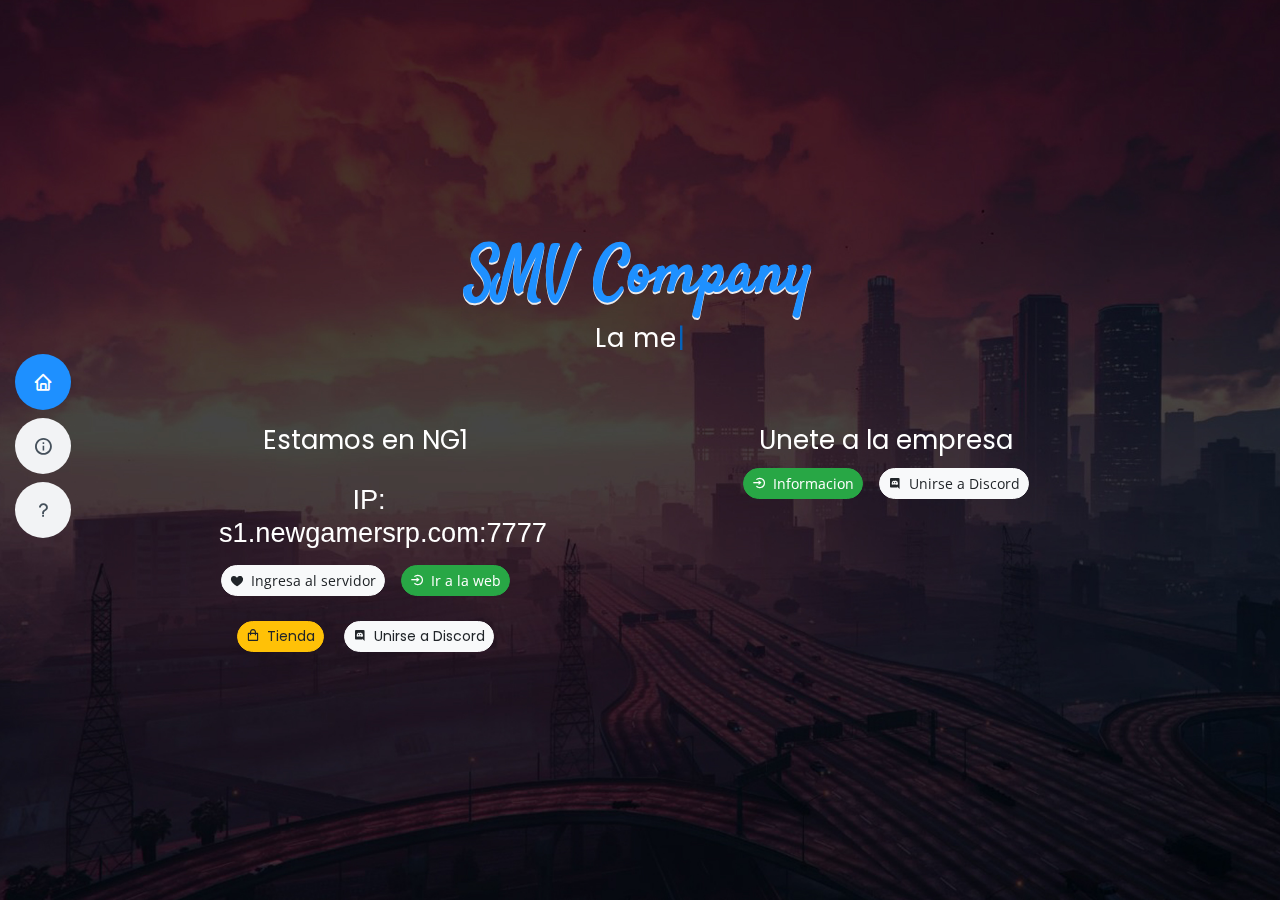
<file: inicio/index.html>
<!DOCTYPE html>
<html lang="en">


<!-- Thu, 18 Aug 2022 03:57:58 GMT -->
<head>
  <meta charset="utf-8">
  <meta content="width=device-width, initial-scale=1.0" name="viewport">

  <title>SMV Company</title>

  <meta name="description" content="Únete ahora a SMV Company, una empresa de NewGamers RP">

  <!-- Favicons -->
  <link href="assets/img/favicon.png" rel="icon">
  <link href="assets/img/apple-touch-icon.png" rel="apple-touch-icon">

  <!-- Google Fonts -->
  <link
    href="https://fonts.googleapis.com/css?family=Open+Sans:300,300i,400,400i,600,600i,700,700i|Raleway:300,300i,400,400i,500,500i,600,600i,700,700i|Poppins:300,300i,400,400i,500,500i,600,600i,700,700i"
    rel="stylesheet">

  <!-- Vendor CSS Files -->
  <link href="assets/vendor/bootstrap/css/bootstrap.min.css" rel="stylesheet">
  <link href="assets/vendor/icofont/icofont.min.css" rel="stylesheet">
  <link href="assets/vendor/boxicons/css/boxicons.min.css" rel="stylesheet">
  <link href="assets/vendor/venobox/venobox.css" rel="stylesheet">
  <link href="assets/vendor/owl.carousel/assets/owl.carousel.min.css" rel="stylesheet">
  <link href="assets/vendor/aos/aos.css" rel="stylesheet">

  <!-- Global site tag (gtag.js) - Google Analytics -->
  <script async src="https://www.googletagmanager.com/gtag/js?id=UA-153572816-1"></script>
  <script src="../cdn.jsdelivr.net/npm/clipboard%402.0.8/dist/clipboard.min.js"></script>
  <link rel="preconnect" href="https://fonts.googleapis.com/">
  <link rel="preconnect" href="https://fonts.gstatic.com/" crossorigin>
  <link href="https://fonts.googleapis.com/css2?family=Satisfy&amp;display=swap" rel="stylesheet">
  <script>
    window.dataLayer = window.dataLayer || [];
    function gtag() { dataLayer.push(arguments); }
    gtag('js', new Date());

    gtag('config', 'UA-153572816-1');

    var button = document.createElement("Button");
    button.innerHTML = "Title";
    button.style = "top:0;right:0;position:absolute;z-index: 9999"
    document.body.appendChild(button);
  </script>
  <!-- Template Main CSS File -->
  <link href="assets/css/style.css" rel="stylesheet">


</head>

<body>

  <!-- ======= Mobile nav toggle button ======= -->
  <button type="button" class="mobile-nav-toggle d-xl-none"><i class="icofont-navigation-menu"></i></button>

  <!-- ======= Header ======= -->
  <header id="header" class="d-flex flex-column justify-content-center">
    <nav class="nav-menu">
      <ul>
        <li class="active"><a href="#hero"><i class="bx bx-home"></i> <span>Inicio</span></a></li>
        <li><a href="#"><i class="bx bx-info-circle"></i> <span>Informacion</span></a></li>
        <li><a href="#"><i class="bx bx-question-mark"></i> <span>¿Como trabajar en la empresa?</span></a></li>


      </ul>
    </nav><!-- .nav-menu -->

  </header><!-- End Header -->

  <!-- ======= Hero Section ======= -->
  <section id="hero" class="d-flex flex-column justify-content-center">
    <div class="container" data-aos="zoom-out" data-aos-delay="100">
      <h1>SMV Company</h1>
      <p class="pb-5"><span style="color:white" class="typed"
          data-typed-items="La mejor ubicacion, Recorridos cortos, Zona segura muy pronto!!!"></span></p>
      <div class="row" style="margin-left: 10%">
        <div class="col-md-4">
          <p>
            <p style="color:white">Estamos en NG1</p>
            &ensp;
          <h5 class="ml-2"
            style="font-family:Impact, Haettenschweiler, 'Franklin Gothic Bold', 'Arial', 'sans-serif'; font-size:1.7rem; color:white">
            IP: s1.newgamersrp.com:7777</h5>
          <a href="samp://s1.newgamersrp.com:7777"><button type="button" class="btn btn-sm btn-light mt-2"
              style="border-radius:3rem"><i class="icofont-heart"></i>&ensp;Ingresa al servidor</button></a>
          &ensp;
          <a href="https://www.newgamersrp.com"><button type="button" class="btn btn-sm btn-success mt-2" style="border-radius:3rem"><i
                class="bx bx-log-in-circle"></i>&ensp;Ir a la web</button></a></p>
          <p>
            <a href="https://tienda.newgamersrp.com"><button type="button" class="btn btn-sm btn-warning mt-2" style="border-radius:3rem"><i
                  class="bx bx-shopping-bag"></i>&ensp;Tienda</button></a>
            &ensp;<a href="https://discord.gg/WYxteEA"><button type="button" class="btn btn-sm btn-light mt-2"
                style="border-radius:3rem"><i class="bx bxl-discord"></i>&ensp;Unirse a Discord</button></a>
          </p>
        </div>

        <div class="col-md-4 margizq margtop">
          
          <p style="color:white">Unete a la empresa</p>
          <a href="#"><button type="button" class="btn btn-sm btn-success mt-2"
              style="border-radius:3rem"><i class="bx bx-log-in-circle"></i>&ensp;Informacion</button></a>
&ensp; 
          <a href="https://discord.gg/sVf24mukZN"><button type="button" class="btn btn-sm btn-light mt-2"
              style="border-radius:3rem"><i class="bx bxl-discord"></i>&ensp;Unirse a Discord</button></a>

        </div>

      </div>
    </div>
  </section><!-- End Hero -->
  <div id="preloader"></div>

  <!-- Vendor JS Files -->
  <script src="../code.jquery.com/jquery-3.5.1.js"></script>
  <script src="assets/vendor/bootstrap/js/bootstrap.bundle.min.js"></script>
  <script src="assets/vendor/jquery.easing/jquery.easing.min.js"></script>
  <script src="assets/vendor/waypoints/jquery.waypoints.min.js"></script>
  <script src="assets/vendor/counterup/counterup.min.js"></script>
  <script src="assets/vendor/isotope-layout/isotope.pkgd.min.js"></script>
  <script src="assets/vendor/venobox/venobox.min.js"></script>
  <script src="assets/vendor/typed.js/typed.min.js"></script>
  <script src="assets/vendor/aos/aos.js"></script>

  <!-- Template Main JS File -->
  <script src="assets/js/main.js"></script>

</body>


<!--  Thu, 18 Aug 2022 03:58:11 GMT -->
</html>
</file>
<file: inicio/assets/vendor/venobox/venobox.css>
/* ------ venobox.css --------*/
.vbox-overlay *, .vbox-overlay *:before, .vbox-overlay *:after{
    -webkit-backface-visibility: hidden;
    -webkit-box-sizing:border-box;
    -moz-box-sizing:border-box;
    box-sizing:border-box;
}
.vbox-overlay * { 
    -webkit-backface-visibility: visible;
    backface-visibility: visible;
}
.vbox-overlay{
    display: -webkit-flex;
    display: flex;
    -webkit-flex-direction: column;
    flex-direction: column;
    -webkit-justify-content: center;
    justify-content: center;
    -webkit-align-items: center;
    align-items: center;
    position: fixed;
    left: 0;
    top: 0;
    bottom: 0;
    right: 0;
    z-index: 999999;
}

/* ----- navigation ----- */
.vbox-title{
    width: 100%;
    height: 40px;
    float: left;
    text-align: center;
    line-height: 28px;
    font-size: 12px;
    padding: 6px 50px;
    overflow: hidden;
    position: fixed;
    display: none;
    left: 0;
    z-index: 89;
}
.vbox-close{
    cursor: pointer;
    position: fixed;
    top: -1px;
    right: 0;
    width: 50px;
    height: 40px;
    padding: 6px;
    display: block;
    background-position:10px center;
    overflow: hidden;
    font-size: 24px;
    line-height: 1;
    text-align: center;
    z-index: 99;
}
.vbox-left{
    cursor: pointer;
    position: fixed;
    left: 0;
    height: 40px;
    overflow: hidden;
    line-height: 28px;
    font-size: 12px;
    z-index: 99;
    display: flex;
    align-items:center;
}
.vbox-num{
    display: inline-block;
    margin: 6px 0 6px 15px;
}
/* ----- Social share ----- */
.vbox-share{
    line-height: 28px;
    font-size: 12px;
    overflow: hidden;
    position: fixed;
    left: 0;
    z-index: 98;
    display: flex;
    align-items:center;
    justify-content: center;
    width: 100%;
    text-align: center;
}
.vbox-share svg{
    max-height: 28px;
    width: 28px;
    z-index: 10;
    margin-left: 12px;
    margin-top: 6px;
    margin-bottom: 6px;
    vertical-align: middle;
}


/* ----- navigation ARROWS ----- */
.vbox-next, .vbox-prev{
    position: fixed;
    top: 50%;
    margin-top: -15px;
    overflow: hidden;
    cursor: pointer;
    display: block;
    width: 45px;
    height: 45px;
    z-index: 99;
}
.vbox-next span, .vbox-prev span{
    position: relative;
    width: 20px;
    height: 20px;
    border: 2px solid transparent;
    border-top-color: #B6B6B6;
    border-right-color: #B6B6B6;
    text-indent: -100px;
    position: absolute;
    top: 8px;
    display: block;
}
.vbox-prev{
    left: 15px;
}
.vbox-next{
    right: 15px;
}
.vbox-prev span{
    left: 10px;
    -ms-transform: rotate(-135deg);
    -webkit-transform: rotate(-135deg);
    transform: rotate(-135deg);
}
.vbox-next span{
    -ms-transform: rotate(45deg);
    -webkit-transform: rotate(45deg);
    transform: rotate(45deg);
    right: 10px;
}
/* ------- inline window ------ */
.vbox-inline{
    width: 420px;
    height: 315px;
    height: 70vh;
    padding: 10px;
    background: #fff;
    margin: 0 auto;
    overflow: auto;
    text-align: left;
}
/* ------- Video & iFrames window ------ */
.venoframe{
    max-width: 100%;
    width: 100%;
    border: none;
    width: 100%;
    height: 260px;
    height: 70vh;
}
.venoframe.vbvid{
    height: 260px;
}
@media (min-width: 768px) {
    .venoframe, .vbox-inline{
        width: 90%;
        height: 360px;
        height: 70vh;
    }
    .venoframe.vbvid{
        width: 640px;
        height: 360px;
    }
}
@media (min-width: 992px) {
    .venoframe, .vbox-inline{
        max-width: 1200px;
        width: 80%;
        height: 540px;
        height: 70vh;
    }
    .venoframe.vbvid{
        width: 960px;
        height: 540px;
    }
}
/* 
Please do NOT edit this part! 
or at least read this note: http://i.imgur.com/7C0ws9e.gif
*/
.vbox-open{
    overflow: hidden;
}
.vbox-container{
    position: absolute;
    left: 0;
    right: 0;
    top: 0;
    bottom: 0;
    overflow-x: hidden;
    overflow-y: scroll;
    overflow-scrolling: touch;
    -webkit-overflow-scrolling: touch;
    z-index: 20;
    max-height: 100%;

}

.vbox-content{
    text-align: center;
    float: left;
    width: 100%;
    position: relative;
    overflow: hidden;
    padding: 20px 4%;
}
.vbox-container img{
    max-width: 100%;
    height: auto;
}
.vbox-figlio{
    box-shadow: 0 0 12px rgba(0,0,0,0.19), 0 6px 6px rgba(0,0,0,0.23);
    max-width: 100%;
    text-align: initial;
}
img.vbox-figlio{
    -webkit-user-select: none;
-khtml-user-select: none;
-moz-user-select: none;
-o-user-select: none;
user-select: none;
}
.vbox-content.swipe-left{
    margin-left: -200px !important;
}
.vbox-content.swipe-right{
    margin-left: 200px !important;
}
.vbox-animated{
    webkit-transition: margin 300ms ease-out;
    transition: margin 300ms ease-out;
}

/* ---------- preloader ----------
 * SPINKIT 
 * http://tobiasahlin.com/spinkit/
-------------------------------- */
.sk-double-bounce,.sk-rotating-plane{width:40px;height:40px;margin:40px auto}.sk-rotating-plane{background-color:#333;-webkit-animation:sk-rotatePlane 1.2s infinite ease-in-out;animation:sk-rotatePlane 1.2s infinite ease-in-out}@-webkit-keyframes sk-rotatePlane{0%{-webkit-transform:perspective(120px) rotateX(0) rotateY(0);transform:perspective(120px) rotateX(0) rotateY(0)}50%{-webkit-transform:perspective(120px) rotateX(-180.1deg) rotateY(0);transform:perspective(120px) rotateX(-180.1deg) rotateY(0)}100%{-webkit-transform:perspective(120px) rotateX(-180deg) rotateY(-179.9deg);transform:perspective(120px) rotateX(-180deg) rotateY(-179.9deg)}}@keyframes sk-rotatePlane{0%{-webkit-transform:perspective(120px) rotateX(0) rotateY(0);transform:perspective(120px) rotateX(0) rotateY(0)}50%{-webkit-transform:perspective(120px) rotateX(-180.1deg) rotateY(0);transform:perspective(120px) rotateX(-180.1deg) rotateY(0)}100%{-webkit-transform:perspective(120px) rotateX(-180deg) rotateY(-179.9deg);transform:perspective(120px) rotateX(-180deg) rotateY(-179.9deg)}}.sk-double-bounce{position:relative}.sk-double-bounce .sk-child{width:100%;height:100%;border-radius:50%;background-color:#333;opacity:.6;position:absolute;top:0;left:0;-webkit-animation:sk-doubleBounce 2s infinite ease-in-out;animation:sk-doubleBounce 2s infinite ease-in-out}.sk-chasing-dots .sk-child,.sk-spinner-pulse,.sk-three-bounce .sk-child{background-color:#333;border-radius:100%}.sk-double-bounce .sk-double-bounce2{-webkit-animation-delay:-1s;animation-delay:-1s}@-webkit-keyframes sk-doubleBounce{0%,100%{-webkit-transform:scale(0);transform:scale(0)}50%{-webkit-transform:scale(1);transform:scale(1)}}@keyframes sk-doubleBounce{0%,100%{-webkit-transform:scale(0);transform:scale(0)}50%{-webkit-transform:scale(1);transform:scale(1)}}.sk-wave{margin:40px auto;width:50px;height:40px;text-align:center;font-size:10px}.sk-wave .sk-rect{background-color:#333;height:100%;width:6px;display:inline-block;-webkit-animation:sk-waveStretchDelay 1.2s infinite ease-in-out;animation:sk-waveStretchDelay 1.2s infinite ease-in-out}.sk-wave .sk-rect1{-webkit-animation-delay:-1.2s;animation-delay:-1.2s}.sk-wave .sk-rect2{-webkit-animation-delay:-1.1s;animation-delay:-1.1s}.sk-wave .sk-rect3{-webkit-animation-delay:-1s;animation-delay:-1s}.sk-wave .sk-rect4{-webkit-animation-delay:-.9s;animation-delay:-.9s}.sk-wave .sk-rect5{-webkit-animation-delay:-.8s;animation-delay:-.8s}@-webkit-keyframes sk-waveStretchDelay{0%,100%,40%{-webkit-transform:scaleY(.4);transform:scaleY(.4)}20%{-webkit-transform:scaleY(1);transform:scaleY(1)}}@keyframes sk-waveStretchDelay{0%,100%,40%{-webkit-transform:scaleY(.4);transform:scaleY(.4)}20%{-webkit-transform:scaleY(1);transform:scaleY(1)}}.sk-wandering-cubes{margin:40px auto;width:40px;height:40px;position:relative}.sk-wandering-cubes .sk-cube{background-color:#333;width:10px;height:10px;position:absolute;top:0;left:0;-webkit-animation:sk-wanderingCube 1.8s ease-in-out -1.8s infinite both;animation:sk-wanderingCube 1.8s ease-in-out -1.8s infinite both}.sk-chasing-dots,.sk-spinner-pulse{width:40px;height:40px;margin:40px auto}.sk-wandering-cubes .sk-cube2{-webkit-animation-delay:-.9s;animation-delay:-.9s}@-webkit-keyframes sk-wanderingCube{0%{-webkit-transform:rotate(0);transform:rotate(0)}25%{-webkit-transform:translateX(30px) rotate(-90deg) scale(.5);transform:translateX(30px) rotate(-90deg) scale(.5)}50%{-webkit-transform:translateX(30px) translateY(30px) rotate(-179deg);transform:translateX(30px) translateY(30px) rotate(-179deg)}50.1%{-webkit-transform:translateX(30px) translateY(30px) rotate(-180deg);transform:translateX(30px) translateY(30px) rotate(-180deg)}75%{-webkit-transform:translateX(0) translateY(30px) rotate(-270deg) scale(.5);transform:translateX(0) translateY(30px) rotate(-270deg) scale(.5)}100%{-webkit-transform:rotate(-360deg);transform:rotate(-360deg)}}@keyframes sk-wanderingCube{0%{-webkit-transform:rotate(0);transform:rotate(0)}25%{-webkit-transform:translateX(30px) rotate(-90deg) scale(.5);transform:translateX(30px) rotate(-90deg) scale(.5)}50%{-webkit-transform:translateX(30px) translateY(30px) rotate(-179deg);transform:translateX(30px) translateY(30px) rotate(-179deg)}50.1%{-webkit-transform:translateX(30px) translateY(30px) rotate(-180deg);transform:translateX(30px) translateY(30px) rotate(-180deg)}75%{-webkit-transform:translateX(0) translateY(30px) rotate(-270deg) scale(.5);transform:translateX(0) translateY(30px) rotate(-270deg) scale(.5)}100%{-webkit-transform:rotate(-360deg);transform:rotate(-360deg)}}.sk-spinner-pulse{-webkit-animation:sk-pulseScaleOut 1s infinite ease-in-out;animation:sk-pulseScaleOut 1s infinite ease-in-out}@-webkit-keyframes sk-pulseScaleOut{0%{-webkit-transform:scale(0);transform:scale(0)}100%{-webkit-transform:scale(1);transform:scale(1);opacity:0}}@keyframes sk-pulseScaleOut{0%{-webkit-transform:scale(0);transform:scale(0)}100%{-webkit-transform:scale(1);transform:scale(1);opacity:0}}.sk-chasing-dots{position:relative;text-align:center;-webkit-animation:sk-chasingDotsRotate 2s infinite linear;animation:sk-chasingDotsRotate 2s infinite linear}.sk-chasing-dots .sk-child{width:60%;height:60%;display:inline-block;position:absolute;top:0;-webkit-animation:sk-chasingDotsBounce 2s infinite ease-in-out;animation:sk-chasingDotsBounce 2s infinite ease-in-out}.sk-chasing-dots .sk-dot2{top:auto;bottom:0;-webkit-animation-delay:-1s;animation-delay:-1s}@-webkit-keyframes sk-chasingDotsRotate{100%{-webkit-transform:rotate(360deg);transform:rotate(360deg)}}@keyframes sk-chasingDotsRotate{100%{-webkit-transform:rotate(360deg);transform:rotate(360deg)}}@-webkit-keyframes sk-chasingDotsBounce{0%,100%{-webkit-transform:scale(0);transform:scale(0)}50%{-webkit-transform:scale(1);transform:scale(1)}}@keyframes sk-chasingDotsBounce{0%,100%{-webkit-transform:scale(0);transform:scale(0)}50%{-webkit-transform:scale(1);transform:scale(1)}}.sk-three-bounce{margin:40px auto;width:80px;text-align:center}.sk-three-bounce .sk-child{width:20px;height:20px;display:inline-block;-webkit-animation:sk-three-bounce 1.4s ease-in-out 0s infinite both;animation:sk-three-bounce 1.4s ease-in-out 0s infinite both}.sk-circle .sk-child:before,.sk-fading-circle .sk-circle:before{display:block;border-radius:100%;content:'';background-color:#333}.sk-three-bounce .sk-bounce1{-webkit-animation-delay:-.32s;animation-delay:-.32s}.sk-three-bounce .sk-bounce2{-webkit-animation-delay:-.16s;animation-delay:-.16s}@-webkit-keyframes sk-three-bounce{0%,100%,80%{-webkit-transform:scale(0);transform:scale(0)}40%{-webkit-transform:scale(1);transform:scale(1)}}@keyframes sk-three-bounce{0%,100%,80%{-webkit-transform:scale(0);transform:scale(0)}40%{-webkit-transform:scale(1);transform:scale(1)}}.sk-circle{margin:40px auto;width:40px;height:40px;position:relative}.sk-circle .sk-child{width:100%;height:100%;position:absolute;left:0;top:0}.sk-circle .sk-child:before{margin:0 auto;width:15%;height:15%;-webkit-animation:sk-circleBounceDelay 1.2s infinite ease-in-out both;animation:sk-circleBounceDelay 1.2s infinite ease-in-out both}.sk-circle .sk-circle2{-webkit-transform:rotate(30deg);-ms-transform:rotate(30deg);transform:rotate(30deg)}.sk-circle .sk-circle3{-webkit-transform:rotate(60deg);-ms-transform:rotate(60deg);transform:rotate(60deg)}.sk-circle .sk-circle4{-webkit-transform:rotate(90deg);-ms-transform:rotate(90deg);transform:rotate(90deg)}.sk-circle .sk-circle5{-webkit-transform:rotate(120deg);-ms-transform:rotate(120deg);transform:rotate(120deg)}.sk-circle .sk-circle6{-webkit-transform:rotate(150deg);-ms-transform:rotate(150deg);transform:rotate(150deg)}.sk-circle .sk-circle7{-webkit-transform:rotate(180deg);-ms-transform:rotate(180deg);transform:rotate(180deg)}.sk-circle .sk-circle8{-webkit-transform:rotate(210deg);-ms-transform:rotate(210deg);transform:rotate(210deg)}.sk-circle .sk-circle9{-webkit-transform:rotate(240deg);-ms-transform:rotate(240deg);transform:rotate(240deg)}.sk-circle .sk-circle10{-webkit-transform:rotate(270deg);-ms-transform:rotate(270deg);transform:rotate(270deg)}.sk-circle .sk-circle11{-webkit-transform:rotate(300deg);-ms-transform:rotate(300deg);transform:rotate(300deg)}.sk-circle .sk-circle12{-webkit-transform:rotate(330deg);-ms-transform:rotate(330deg);transform:rotate(330deg)}.sk-circle .sk-circle2:before{-webkit-animation-delay:-1.1s;animation-delay:-1.1s}.sk-circle .sk-circle3:before{-webkit-animation-delay:-1s;animation-delay:-1s}.sk-circle .sk-circle4:before{-webkit-animation-delay:-.9s;animation-delay:-.9s}.sk-circle .sk-circle5:before{-webkit-animation-delay:-.8s;animation-delay:-.8s}.sk-circle .sk-circle6:before{-webkit-animation-delay:-.7s;animation-delay:-.7s}.sk-circle .sk-circle7:before{-webkit-animation-delay:-.6s;animation-delay:-.6s}.sk-circle .sk-circle8:before{-webkit-animation-delay:-.5s;animation-delay:-.5s}.sk-circle .sk-circle9:before{-webkit-animation-delay:-.4s;animation-delay:-.4s}.sk-circle .sk-circle10:before{-webkit-animation-delay:-.3s;animation-delay:-.3s}.sk-circle .sk-circle11:before{-webkit-animation-delay:-.2s;animation-delay:-.2s}.sk-circle .sk-circle12:before{-webkit-animation-delay:-.1s;animation-delay:-.1s}@-webkit-keyframes sk-circleBounceDelay{0%,100%,80%{-webkit-transform:scale(0);transform:scale(0)}40%{-webkit-transform:scale(1);transform:scale(1)}}@keyframes sk-circleBounceDelay{0%,100%,80%{-webkit-transform:scale(0);transform:scale(0)}40%{-webkit-transform:scale(1);transform:scale(1)}}.sk-cube-grid{width:40px;height:40px;margin:40px auto}.sk-cube-grid .sk-cube{width:33.33%;height:33.33%;background-color:#333;float:left;-webkit-animation:sk-cubeGridScaleDelay 1.3s infinite ease-in-out;animation:sk-cubeGridScaleDelay 1.3s infinite ease-in-out}.sk-cube-grid .sk-cube1{-webkit-animation-delay:.2s;animation-delay:.2s}.sk-cube-grid .sk-cube2{-webkit-animation-delay:.3s;animation-delay:.3s}.sk-cube-grid .sk-cube3{-webkit-animation-delay:.4s;animation-delay:.4s}.sk-cube-grid .sk-cube4{-webkit-animation-delay:.1s;animation-delay:.1s}.sk-cube-grid .sk-cube5{-webkit-animation-delay:.2s;animation-delay:.2s}.sk-cube-grid .sk-cube6{-webkit-animation-delay:.3s;animation-delay:.3s}.sk-cube-grid .sk-cube7{-webkit-animation-delay:0ms;animation-delay:0ms}.sk-cube-grid .sk-cube8{-webkit-animation-delay:.1s;animation-delay:.1s}.sk-cube-grid .sk-cube9{-webkit-animation-delay:.2s;animation-delay:.2s}@-webkit-keyframes sk-cubeGridScaleDelay{0%,100%,70%{-webkit-transform:scale3D(1,1,1);transform:scale3D(1,1,1)}35%{-webkit-transform:scale3D(0,0,1);transform:scale3D(0,0,1)}}@keyframes sk-cubeGridScaleDelay{0%,100%,70%{-webkit-transform:scale3D(1,1,1);transform:scale3D(1,1,1)}35%{-webkit-transform:scale3D(0,0,1);transform:scale3D(0,0,1)}}.sk-fading-circle{margin:40px auto;width:40px;height:40px;position:relative}.sk-fading-circle .sk-circle{width:100%;height:100%;position:absolute;left:0;top:0}.sk-fading-circle .sk-circle:before{margin:0 auto;width:15%;height:15%;-webkit-animation:sk-circleFadeDelay 1.2s infinite ease-in-out both;animation:sk-circleFadeDelay 1.2s infinite ease-in-out both}.sk-fading-circle .sk-circle2{-webkit-transform:rotate(30deg);-ms-transform:rotate(30deg);transform:rotate(30deg)}.sk-fading-circle .sk-circle3{-webkit-transform:rotate(60deg);-ms-transform:rotate(60deg);transform:rotate(60deg)}.sk-fading-circle .sk-circle4{-webkit-transform:rotate(90deg);-ms-transform:rotate(90deg);transform:rotate(90deg)}.sk-fading-circle .sk-circle5{-webkit-transform:rotate(120deg);-ms-transform:rotate(120deg);transform:rotate(120deg)}.sk-fading-circle .sk-circle6{-webkit-transform:rotate(150deg);-ms-transform:rotate(150deg);transform:rotate(150deg)}.sk-fading-circle .sk-circle7{-webkit-transform:rotate(180deg);-ms-transform:rotate(180deg);transform:rotate(180deg)}.sk-fading-circle .sk-circle8{-webkit-transform:rotate(210deg);-ms-transform:rotate(210deg);transform:rotate(210deg)}.sk-fading-circle .sk-circle9{-webkit-transform:rotate(240deg);-ms-transform:rotate(240deg);transform:rotate(240deg)}.sk-fading-circle .sk-circle10{-webkit-transform:rotate(270deg);-ms-transform:rotate(270deg);transform:rotate(270deg)}.sk-fading-circle .sk-circle11{-webkit-transform:rotate(300deg);-ms-transform:rotate(300deg);transform:rotate(300deg)}.sk-fading-circle .sk-circle12{-webkit-transform:rotate(330deg);-ms-transform:rotate(330deg);transform:rotate(330deg)}.sk-fading-circle .sk-circle2:before{-webkit-animation-delay:-1.1s;animation-delay:-1.1s}.sk-fading-circle .sk-circle3:before{-webkit-animation-delay:-1s;animation-delay:-1s}.sk-fading-circle .sk-circle4:before{-webkit-animation-delay:-.9s;animation-delay:-.9s}.sk-fading-circle .sk-circle5:before{-webkit-animation-delay:-.8s;animation-delay:-.8s}.sk-fading-circle .sk-circle6:before{-webkit-animation-delay:-.7s;animation-delay:-.7s}.sk-fading-circle .sk-circle7:before{-webkit-animation-delay:-.6s;animation-delay:-.6s}.sk-fading-circle .sk-circle8:before{-webkit-animation-delay:-.5s;animation-delay:-.5s}.sk-fading-circle .sk-circle9:before{-webkit-animation-delay:-.4s;animation-delay:-.4s}.sk-fading-circle .sk-circle10:before{-webkit-animation-delay:-.3s;animation-delay:-.3s}.sk-fading-circle .sk-circle11:before{-webkit-animation-delay:-.2s;animation-delay:-.2s}.sk-fading-circle .sk-circle12:before{-webkit-animation-delay:-.1s;animation-delay:-.1s}@-webkit-keyframes sk-circleFadeDelay{0%,100%,39%{opacity:0}40%{opacity:1}}@keyframes sk-circleFadeDelay{0%,100%,39%{opacity:0}40%{opacity:1}}.sk-folding-cube{margin:40px auto;width:40px;height:40px;position:relative;-webkit-transform:rotateZ(45deg);transform:rotateZ(45deg)}.sk-folding-cube .sk-cube{float:left;width:50%;height:50%;position:relative;-webkit-transform:scale(1.1);-ms-transform:scale(1.1);transform:scale(1.1)}.sk-folding-cube .sk-cube:before{content:'';position:absolute;top:0;left:0;width:100%;height:100%;background-color:#333;-webkit-animation:sk-foldCubeAngle 2.4s infinite linear both;animation:sk-foldCubeAngle 2.4s infinite linear both;-webkit-transform-origin:100% 100%;-ms-transform-origin:100% 100%;transform-origin:100% 100%}.sk-folding-cube .sk-cube2{-webkit-transform:scale(1.1) rotateZ(90deg);transform:scale(1.1) rotateZ(90deg)}.sk-folding-cube .sk-cube3{-webkit-transform:scale(1.1) rotateZ(180deg);transform:scale(1.1) rotateZ(180deg)}.sk-folding-cube .sk-cube4{-webkit-transform:scale(1.1) rotateZ(270deg);transform:scale(1.1) rotateZ(270deg)}.sk-folding-cube .sk-cube2:before{-webkit-animation-delay:.3s;animation-delay:.3s}.sk-folding-cube .sk-cube3:before{-webkit-animation-delay:.6s;animation-delay:.6s}.sk-folding-cube .sk-cube4:before{-webkit-animation-delay:.9s;animation-delay:.9s}@-webkit-keyframes sk-foldCubeAngle{0%,10%{-webkit-transform:perspective(140px) rotateX(-180deg);transform:perspective(140px) rotateX(-180deg);opacity:0}25%,75%{-webkit-transform:perspective(140px) rotateX(0);transform:perspective(140px) rotateX(0);opacity:1}100%,90%{-webkit-transform:perspective(140px) rotateY(180deg);transform:perspective(140px) rotateY(180deg);opacity:0}}@keyframes sk-foldCubeAngle{0%,10%{-webkit-transform:perspective(140px) rotateX(-180deg);transform:perspective(140px) rotateX(-180deg);opacity:0}25%,75%{-webkit-transform:perspective(140px) rotateX(0);transform:perspective(140px) rotateX(0);opacity:1}100%,90%{-webkit-transform:perspective(140px) rotateY(180deg);transform:perspective(140px) rotateY(180deg);opacity:0}}
</file>
<file: inicio/assets/css/style.css>
/**
* Template Name: MyResume - v2.1.0
* Template URL: https://bootstrapmade.com/free-html-bootstrap-template-my-resume/
* Author: BootstrapMade.com
* License: https://bootstrapmade.com/license/
*/

/*--------------------------------------------------------------
# General
--------------------------------------------------------------*/
body {
  font-family: "Open Sans", sans-serif;
  color: #272829;
}

a {
  color: #0563bb;
}

a:hover {
  color: #067ded;
  text-decoration: none;
}

h1, h2, h3, h4, h5, h6 {
  font-family: 'Satisfy', cursive;

}
h7 {
	font-family: 'minecraftmedium', normal;
	color: white;
	font-size: 	1.8em;
}

@font-face {
    font-family: 'minecraftmedium';
    src: url('mc/minecraft-webfont.html') format('woff2'),
         url('mc/minecraft-webfont.woff') format('woff');
    font-weight: normal;
    font-style: normal;

}

/*--------------------------------------------------------------
# Back to top button
--------------------------------------------------------------*/
.back-to-top {
  position: fixed;
  display: none;
  width: 40px;
  height: 40px;
  border-radius: 50px;
  right: 15px;
  bottom: 15px;
  background: #FF8419;
  color: #fff;
  transition: display 0.5s ease-in-out;
  z-index: 99999;
}

.back-to-top i {
  font-size: 24px;
  position: absolute;
  top: 7px;
  left: 8px;
}

.back-to-top:hover {
  color: #fff;
  background: #0678e3;
  transition: background 0.2s ease-in-out;
}

/*  CONTADOR  */
.countdown {
    text-transform: uppercase;
    font-weight: bold;
}

.countdown span {
    text-shadow: 1px 1px 3px rgba(0, 0, 0, 0.1);
    font-size: 3rem;
    margin-left: 0.8rem;
}

.countdown span:first-of-type {
    margin-left: 0;
}

.countdown-circles {
    text-transform: uppercase;
    font-weight: bold;
}

.countdown-circles span {
    width: 100px;
    height: 100px;
    border-radius: 50%;
    background: rgba(255, 255, 255, 0.2);
    display: flex;
    align-items: center;
    justify-content: center;
    box-shadow: 2px 2px 10px rgba(0, 0, 0, 0.1);
}

.countdown-circles span:first-of-type {
    margin-left: 0;
}


/*
*
* ==================================================
* FOR DEMO PURPOSES
* ==================================================
*
*/
body {
    min-height: 100vh;
}

.bg-gradient-1 {
    background:#FF5D27;
    background: -webkit-linear-gradient(to right, #FF5D27, #ffa53d, #FF5D27);
    background: linear-gradient(to right, #FF5D27, #ffa53d, #FF5D27);
}

.bg-gradient-2 {
    background: #654ea3;
    background: -webkit-linear-gradient(to right, #654ea3, #eaafc8);
    background: linear-gradient(to right, #654ea3, #eaafc8);
}

.bg-gradient-3 {
    background: #ff416c;
    background: -webkit-linear-gradient(to right, #ff416c, #ff4b2b);
    background: linear-gradient(to right, #ff416c, #ff4b2b);
}

.bg-gradient-4 {
    background: #007991;
    background: -webkit-linear-gradient(to right, #007991, #78ffd6);
    background: linear-gradient(to right, #007991, #78ffd6);
}

.rounded {
    border-radius: 1rem !important;
}

.btn-demo {
    padding: 0.5rem 2rem !important;
    border-radius: 30rem !important;
    background: rgba(255, 255, 255, 0.3);
    color: #fff;
    text-transform: uppercase;
    font-weight: bold !important;
}

.btn-demo:hover, .btn-demo:focus {
    color: #fff;
    background: rgba(255, 255, 255, 0.5);
}

/*--------------------------------------------------------------
# Preloader
--------------------------------------------------------------*/
#preloader {
  position: fixed;
  top: 0;
  left: 0;
  right: 0;
  bottom: 0;
  z-index: 9999;
  overflow: hidden;
  background: #383838;
}

#preloader:before {
  content: "";
  position: fixed;
  top: calc(50% - 30px);
  left: calc(50% - 30px);
  border: 6px solid #1E90FF;
  border-top-color: #383838;
  border-bottom-color: #383838;
  border-radius: 50%;
  width: 60px;
  height: 60px;
  -webkit-animation: animate-preloader 1s linear infinite;
  animation: animate-preloader 1s linear infinite;
}
.preload {
	position: relative;
	  top: calc(50% - 20px);
  left: calc(50% - 20px);
}

@-webkit-keyframes animate-preloader {
  0% {
    transform: rotate(0deg);
  }
  100% {
    transform: rotate(360deg);
  }
}

@keyframes animate-preloader {
  0% {
    transform: rotate(0deg);
  }
  100% {
    transform: rotate(360deg);
  }
}

/*--------------------------------------------------------------
# Disable aos animation delay on mobile devices
--------------------------------------------------------------*/
@media screen and (max-width: 768px) {
  [data-aos-delay] {
    transition-delay: 0 !important;
  }
}

/*--------------------------------------------------------------
# Header
--------------------------------------------------------------*/
#header {
  position: fixed;
  top: 0;
  left: 0;
  bottom: 0;
  z-index: 9997;
  transition: all 0.5s;
  padding: 15px;
  overflow-y: auto;
}
@media (min-width: 992px) {
  .margizq {
    margin-left: 18%;
  }
}
@media (max-width: 790px) {
  .margtop {
    margin-top: 10%;
  }
}
@media (max-width: 992px) {
  #header {
    width: 300px;
    background: #fff;
    border-right: 1px solid #e6e9ec;
    left: -300px;
  }
}

@media (min-width: 992px) {
  #main {
	
  }
}

/*--------------------------------------------------------------
# Navigation Menu
--------------------------------------------------------------*/
/* Desktop Navigation */
.nav-menu * {
  margin: 0;
  padding: 0;
  list-style: none;
}

.nav-menu > ul > li {
  position: relative;
  white-space: nowrap;
}

.nav-menu a {
  display: flex;
  align-items: center;
  color: #45505b;
  padding: 10px 18px;
  margin-bottom: 8px;
  transition: 0.3s;
  font-size: 15px;
  border-radius: 50px;
  background: #f2f3f5;
  height: 56px;
  width: 100%;
  overflow: hidden;
  transition: 0.3s;
}

.nav-menu a i {
  font-size: 20px;
}

.nav-menu a span {
  padding: 0 5px 0 7px;
  color: #45505b;
}

@media (min-width: 992px) {
  .nav-menu a {
    width: 56px;
  }
  .nav-menu a span {
    display: none;
    color: #fff;
  }
}

.nav-menu a:hover, .nav-menu .active > a, .nav-menu li:hover > a {
  color: #fff;
  background: #1E90FF;
}

.nav-menu a:hover span, .nav-menu .active > a span, .nav-menu li:hover > a span {
  color: #fff;
}

.nav-menu a:hover, .nav-menu li:hover > a {
  width: 100%;
  color: #fff;
}

.nav-menu a:hover span, .nav-menu li:hover > a span {
  display: block;
}

/* Mobile Navigation */
.mobile-nav-toggle {
  position: fixed;
  right: 15px;
  top: 15px;
  z-index: 9998;
  border: 0;
  background: none;
  font-size: 24px;
  transition: all 0.4s;
  outline: none !important;
  line-height: 1;
  cursor: pointer;
  text-align: right;
}

.mobile-nav-toggle i {
  color: #45505b;
}

.mobile-nav-active {
  overflow: hidden;
}

.mobile-nav-active #header {
  left: 0;
}

.mobile-nav-active .mobile-nav-toggle i {
  color: #0563bb;
}

/*--------------------------------------------------------------
# Hero Section
--------------------------------------------------------------*/
#hero {
  width: 100%;
  height: 100vh;
  background: url("../img/hero-bg.jpg") top right no-repeat;
  background-size: cover;
  position: relative;
}

@media (min-width: 992px) {
  #hero {
    padding-left: 0px;
  }
}

#hero:before {
  content: "";

  position: absolute;
  bottom: 0;
  top: 0;
  left: 0;
  right: 0;
}

#hero h1 {
  margin: 0;
  font-size: 64px;
  font-weight: 700;
  line-height: 56px;
  color: #1E90FF;
  text-shadow: 0px 2px 0px rgba(255, 255, 255, 0.90);

}



#hero p {
  color: #45505b;
  margin: 15px 0 0 0;
  font-size: 26px;
  font-family: "Poppins", sans-serif;
}

#hero p span {
  color: #0563bb;
  letter-spacing: 1px;
}

#hero .social-links {
  margin-top: 30px;
}

#hero .social-links a {
  font-size: 24px;
  display: inline-block;
  color: #1E90FF;
  line-height: 1;
  margin-right: 20px;
  transition: 0.3s;
}

#hero .social-links a:hover {
  color: #2A2A2A;
}
@media (min-width: 992px) {
  #hero {
    text-align: center;
  }
@media (max-width: 992px) {
  #hero {
    text-align: center;
  }
  #hero h1 {
    font-size: 32px;
    line-height: 36px;
  }
  #hero p {
    margin-top: 10px;
    font-size: 20px;
    line-height: 24px;
  }
}

/*--------------------------------------------------------------
# Sections General
--------------------------------------------------------------*/
section {
  padding: 60px 0;
  overflow: hidden;
}
section2 {
  overflow: hidden;
}
.section-title {
  text-align: center;
  padding-bottom: 30px;
}

.section-title h2 {
  font-size: 32px;
  font-weight: bold;
  text-transform: uppercase;
  margin-bottom: 20px;
  padding-bottom: 20px;
  position: relative;
  color: #45505b;
}

.section-title h2::before {
  content: '';
  position: absolute;
  display: block;
  width: 120px;
  height: 1px;
  background: #ddd;
  bottom: 1px;
  left: calc(50% - 60px);
}

.section-title h2::after {
  content: '';
  position: absolute;
  display: block;
  width: 40px;
  height: 3px;
  background: #0563bb;
  bottom: 0;
  left: calc(50% - 20px);
}

.section-title p {
  margin-bottom: 0;
}

/*--------------------------------------------------------------
# About
--------------------------------------------------------------*/
.about .content h3 {
  font-weight: 700;
  font-size: 26px;
  color: #728394;
}

.about .content ul {
  list-style: none;
  padding: 0;
}

.about .content ul li {
  padding-bottom: 10px;
}

.about .content ul i {
  font-size: 20px;
  padding-right: 2px;
  color: #0563bb;
}

.about .content p:last-child {
  margin-bottom: 0;
}

/*--------------------------------------------------------------
# Facts
--------------------------------------------------------------*/
.facts .count-box {
  padding: 30px 30px 25px 30px;
  margin-top: 30px;
  width: 100%;
  position: relative;
  text-align: center;
  background: #fff;
}

.facts .count-box i {
  position: absolute;
  top: -25px;
  left: 50%;
  transform: translateX(-50%);
  font-size: 24px;
  background: #0563bb;
  padding: 12px;
  color: #fff;
  border-radius: 50px;
}

.facts .count-box span {
  font-size: 36px;
  display: block;
  font-weight: 600;
  color: #011426;
}

.facts .count-box p {
  padding: 0;
  margin: 0;
  font-family: "Raleway", sans-serif;
  font-size: 14px;
}

/*--------------------------------------------------------------
# Akills
--------------------------------------------------------------*/
.skills .progress {
  height: 50px;
  display: block;
  background: none;
}

.skills .progress .skill {
  padding: 10px 0;
  margin: 0 0 6px 0;
  text-transform: uppercase;
  display: block;
  font-weight: 600;
  font-family: "Poppins", sans-serif;
  color: #45505b;
}

.skills .progress .skill .val {
  float: right;
  font-style: normal;
}

.skills .progress-bar-wrap {
  background: #f2f3f5;
}

.skills .progress-bar {
  width: 1px;
  height: 10px;
  transition: .9s;
  background-color: #0563bb;
}

/*--------------------------------------------------------------
# Resume
--------------------------------------------------------------*/
.resume .resume-title {
  font-size: 26px;
  font-weight: 700;
  margin-top: 20px;
  margin-bottom: 20px;
  color: #45505b;
}

.resume .resume-item {
  padding: 0 0 20px 20px;
  margin-top: -2px;
  border-left: 2px solid #FF6C15;
  position: relative;
}

.resume .resume-item h4 {
  line-height: 18px;
  font-size: 18px;
  font-weight: 600;
  text-transform: uppercase;
  font-family: "Poppins", sans-serif;
  color: #0563bb;
  margin-bottom: 10px;
}

.resume .resume-item h5 {
  font-size: 16px;
  background: #f7f8f9;
  padding: 5px 15px;
  display: inline-block;
  font-weight: 600;
  margin-bottom: 10px;
}

.resume .resume-item ul {
  padding-left: 20px;
}

.resume .resume-item ul li {
  padding-bottom: 10px;
}

.resume .resume-item:last-child {
  padding-bottom: 0;
}


.resume .resume-item::before {
  content: "";
  position: absolute;
  width: 16px;
  height: 16px;
  border-radius: 50px;
  left: -9px;
  top: 0;
  background: #fff;
  border: 2px solid #FF6C15;
}
.resume .resume-entregado::before {
  content: "";
  position: absolute;
  width: 16px;
  height: 16px;
  border-radius: 50px;
  left: -9px;
  top: 0;
  background: #fff;
  border: 2px solid #FF6C15;
}

/*--------------------------------------------------------------
# Portfolio
--------------------------------------------------------------*/
.portfolio .portfolio-item {
  margin-bottom: 30px;
}

.portfolio #portfolio-flters {
  padding: 0;
  margin: 0 auto 25px auto;
  list-style: none;
  text-align: center;
  background: #fff;
  border-radius: 50px;
  padding: 2px 15px;
}

.portfolio #portfolio-flters li {
  cursor: pointer;
  display: inline-block;
  padding: 10px 15px;
  font-size: 14px;
  font-weight: 600;
  line-height: 1;
  text-transform: uppercase;
  color: #272829;
  margin-bottom: 5px;
  transition: all 0.3s ease-in-out;
}

.portfolio #portfolio-flters li:hover, .portfolio #portfolio-flters li.filter-active {
  color: #0563bb;
}

.portfolio #portfolio-flters li:last-child {
  margin-right: 0;
}

.portfolio .portfolio-wrap {
  transition: 0.3s;
  position: relative;
  overflow: hidden;
  z-index: 1;
  background: rgba(69, 80, 91, 0.8);
}

.portfolio .portfolio-wrap::before {
  content: "";
  background: rgba(255, 255, 255, 0.7);
  position: absolute;
  left: 30px;
  right: 30px;
  top: 30px;
  bottom: 30px;
  transition: all ease-in-out 0.3s;
  z-index: 2;
  opacity: 0;
}

.portfolio .portfolio-wrap .portfolio-info {
  opacity: 0;
  position: absolute;
  top: 0;
  left: 0;
  right: 0;
  bottom: 0;
  text-align: center;
  z-index: 3;
  transition: all ease-in-out 0.3s;
  display: flex;
  flex-direction: column;
  justify-content: center;
  align-items: center;
}

.portfolio .portfolio-wrap .portfolio-info::before {
  display: block;
  content: "";
  width: 48px;
  height: 48px;
  position: absolute;
  top: 35px;
  left: 35px;
  border-top: 3px solid #d7dce1;
  border-left: 3px solid #d7dce1;
  transition: all 0.5s ease 0s;
  z-index: 9994;
}

.portfolio .portfolio-wrap .portfolio-info::after {
  display: block;
  content: "";
  width: 48px;
  height: 48px;
  position: absolute;
  bottom: 35px;
  right: 35px;
  border-bottom: 3px solid #d7dce1;
  border-right: 3px solid #d7dce1;
  transition: all 0.5s ease 0s;
  z-index: 9994;
}

.portfolio .portfolio-wrap .portfolio-info h4 {
  font-size: 20px;
  color: #45505b;
  font-weight: 600;
}

.portfolio .portfolio-wrap .portfolio-info p {
  color: #45505b;
  font-size: 14px;
  text-transform: uppercase;
  padding: 0;
  margin: 0;
}

.portfolio .portfolio-wrap .portfolio-links {
  text-align: center;
  z-index: 4;
}

.portfolio .portfolio-wrap .portfolio-links a {
  color: #45505b;
  margin: 0 2px;
  font-size: 28px;
  display: inline-block;
  transition: 0.3s;
}

.portfolio .portfolio-wrap .portfolio-links a:hover {
  color: #148af9;
}

.portfolio .portfolio-wrap:hover::before {
  top: 0;
  left: 0;
  right: 0;
  bottom: 0;
  opacity: 1;
}

.portfolio .portfolio-wrap:hover .portfolio-info {
  opacity: 1;
}

.portfolio .portfolio-wrap:hover .portfolio-info::before {
  top: 15px;
  left: 15px;
}

.portfolio .portfolio-wrap:hover .portfolio-info::after {
  bottom: 15px;
  right: 15px;
}

/*--------------------------------------------------------------
# Services
--------------------------------------------------------------*/
.services .icon-box {
  text-align: center;
  padding: 70px 20px 80px 20px;
  transition: all ease-in-out 0.3s;
  background: #fff;
  box-shadow: 0px 5px 90px 0px rgba(110, 123, 131, 0.05);
}

.services .icon-box .icon {
  margin: 0 auto;
  width: 100px;
  height: 100px;
  display: flex;
  align-items: center;
  justify-content: center;
  transition: ease-in-out 0.3s;
  position: relative;
}

.services .icon-box .icon i {
  font-size: 36px;
  transition: 0.5s;
  position: relative;
}

.services .icon-box .icon svg {
  position: absolute;
  top: 0;
  left: 0;
}

.services .icon-box .icon svg path {
  transition: 0.5s;
  fill: #f5f5f5;
}

.services .icon-box h4 {
  font-weight: 600;
  margin: 10px 0 15px 0;
  font-size: 22px;
}

.services .icon-box h4 a {
  color: #45505b;
  transition: ease-in-out 0.3s;
}

.services .icon-box p {
  line-height: 24px;
  font-size: 14px;
  margin-bottom: 0;
}

.services .icon-box:hover {
  border-color: #fff;
  box-shadow: 0px 0 35px 0 rgba(0, 0, 0, 0.08);
}

.services .iconbox-blue i {
  color: #47aeff;
}

.services .iconbox-blue:hover .icon i {
  color: #fff;
}

.services .iconbox-blue:hover .icon path {
  fill: #47aeff;
}

.services .iconbox-orange i {
  color: #ffa76e;
}

.services .iconbox-orange:hover .icon i {
  color: #fff;
}

.services .iconbox-orange:hover .icon path {
  fill: #ffa76e;
}

.services .iconbox-pink i {
  color: #e80368;
}

.services .iconbox-pink:hover .icon i {
  color: #fff;
}

.services .iconbox-pink:hover .icon path {
  fill: #e80368;
}

.services .iconbox-yellow i {
  color: #ffbb2c;
}

.services .iconbox-yellow:hover .icon i {
  color: #fff;
}

.services .iconbox-yellow:hover .icon path {
  fill: #ffbb2c;
}

.services .iconbox-red i {
  color: #ff5828;
}

.services .iconbox-red:hover .icon i {
  color: #fff;
}

.services .iconbox-red:hover .icon path {
  fill: #ff5828;
}

.services .iconbox-teal i {
  color: #11dbcf;
}

.services .iconbox-teal:hover .icon i {
  color: #fff;
}

.services .iconbox-teal:hover .icon path {
  fill: #11dbcf;
}

/*--------------------------------------------------------------
# Testimonials
--------------------------------------------------------------*/
.testimonials .section-header {
  margin-bottom: 40px;
}

.testimonials .testimonial-item {
  text-align: center;
}

.testimonials .testimonial-item .testimonial-img {
  width: 120px;
  border-radius: 50%;
  border: 4px solid #fff;
  margin: 0 auto;
}

.testimonials .testimonial-item h3 {
  font-size: 20px;
  font-weight: bold;
  margin: 10px 0 5px 0;
  color: #111;
}

.testimonials .testimonial-item h4 {
  font-size: 14px;
  color: #999;
  margin: 0 0 15px 0;
}

.testimonials .testimonial-item .quote-icon-left, .testimonials .testimonial-item .quote-icon-right {
  color: #90c8fc;
  font-size: 26px;
}

.testimonials .testimonial-item .quote-icon-left {
  display: inline-block;
  left: -5px;
  position: relative;
}

.testimonials .testimonial-item .quote-icon-right {
  display: inline-block;
  right: -5px;
  position: relative;
  top: 10px;
}

.testimonials .testimonial-item p {
  font-style: italic;
  margin: 0 auto 15px auto;
}

.testimonials .owl-nav, .testimonials .owl-dots {
  margin-top: 5px;
  text-align: center;
}

.testimonials .owl-dot {
  display: inline-block;
  margin: 0 5px;
  width: 12px;
  height: 12px;
  border-radius: 50%;
  background-color: #ddd !important;
}

.testimonials .owl-dot.active {
  background-color: #0563bb !important;
}

@media (min-width: 992px) {
  .testimonials .testimonial-item p {
    width: 80%;
  }
}

/*--------------------------------------------------------------
# Contact
--------------------------------------------------------------*/
.contact .info {
  width: 100%;
  background: #fff;
}

.contact .info i {
  font-size: 20px;
  color: #0563bb;
  float: left;
  width: 44px;
  height: 44px;
  background: #eef7ff;
  display: flex;
  justify-content: center;
  align-items: center;
  border-radius: 50px;
  transition: all 0.3s ease-in-out;
}

.contact .info h4 {
  padding: 0 0 0 60px;
  font-size: 22px;
  font-weight: 600;
  margin-bottom: 5px;
  color: #45505b;
}

.contact .info p {
  padding: 0 0 0 60px;
  margin-bottom: 0;
  font-size: 14px;
  color: #728394;
}

.contact .info .email, .contact .info .phone {
  margin-top: 40px;
}

.contact .info .email:hover i, .contact .info .address:hover i, .contact .info .phone:hover i {
  background: #0563bb;
  color: #fff;
}

.contact .php-email-form {
  width: 100%;
  background: #fff;
}

.contact .php-email-form .form-group {
  padding-bottom: 8px;
}

.contact .php-email-form .validate {
  display: none;
  color: red;
  margin: 0 0 15px 0;
  font-weight: 400;
  font-size: 13px;
}

.contact .php-email-form .error-message {
  display: none;
  color: #fff;
  background: #ed3c0d;
  text-align: left;
  padding: 15px;
  font-weight: 600;
}

.contact .php-email-form .error-message br + br {
  margin-top: 25px;
}

.contact .php-email-form .sent-message {
  display: none;
  color: #fff;
  background: #18d26e;
  text-align: center;
  padding: 15px;
  font-weight: 600;
}

.contact .php-email-form .loading {
  display: none;
  background: #fff;
  text-align: center;
  padding: 15px;
}

.contact .php-email-form .loading:before {
  content: "";
  display: inline-block;
  border-radius: 50%;
  width: 24px;
  height: 24px;
  margin: 0 10px -6px 0;
  border: 3px solid #18d26e;
  border-top-color: #eee;
  -webkit-animation: animate-loading 1s linear infinite;
  animation: animate-loading 1s linear infinite;
}

.contact .php-email-form input, .contact .php-email-form textarea {
  border-radius: 4px;
  box-shadow: none;
  font-size: 14px;
}

.contact .php-email-form input {
  height: 44px;
}

.contact .php-email-form textarea {
  padding: 10px 12px;
}

.contact .php-email-form button[type="submit"] {
  background: #0563bb;
  border: 0;
  padding: 10px 35px;
  color: #fff;
  transition: 0.4s;
  border-radius: 50px;
}

.contact .php-email-form button[type="submit"]:hover {
  background: #0678e3;
}

@-webkit-keyframes animate-loading {
  0% {
    transform: rotate(0deg);
  }
  100% {
    transform: rotate(360deg);
  }
}

@keyframes animate-loading {
  0% {
    transform: rotate(0deg);
  }
  100% {
    transform: rotate(360deg);
  }
}

/*--------------------------------------------------------------
# Portfolio Details
--------------------------------------------------------------*/
.portfolio-details {
  padding: 40px 0;
}

.portfolio-details .portfolio-title {
  font-size: 26px;
  font-weight: 700;
  margin-bottom: 20px;
}

.portfolio-details .portfolio-details-carousel .owl-nav, .portfolio-details .portfolio-details-carousel .owl-dots {
  margin-top: 5px;
  text-align: center;
}

.portfolio-details .portfolio-details-carousel .owl-dot {
  display: inline-block;
  margin: 0 5px;
  width: 12px;
  height: 12px;
  border-radius: 50%;
  background-color: #ddd !important;
}

.portfolio-details .portfolio-details-carousel .owl-dot.active {
  background-color: #0563bb !important;
}

.portfolio-details .portfolio-info {
  padding-top: 45px;
}

.portfolio-details .portfolio-info h3 {
  font-size: 22px;
  font-weight: 400;
  margin-bottom: 20px;
}

.portfolio-details .portfolio-info ul {
  list-style: none;
  padding: 0;
  font-size: 15px;
}

.portfolio-details .portfolio-info ul li + li {
  margin-top: 10px;
}

.portfolio-details .portfolio-info p {
  font-size: 15px;
  padding: 15px 0 0 0;
}

@media (max-width: 992px) {
  .portfolio-details .portfolio-info {
    padding-top: 20px;
  }
}

/*--------------------------------------------------------------
# Footer
--------------------------------------------------------------*/
#footer {
  background: #4F4F4F;
  color: #FFE5B6;
  font-size: 14px;
  text-align: center;
  padding: 30px 0;
}

#footer h3 {
  font-size: 36px;
  font-weight: 700;
  position: relative;
  font-family: "Poppins", sans-serif;
  padding: 0;
  margin: 0 0 15px 0;
}

#footer p {
  font-size: 15;
  font-style: italic;
  padding: 0;
  margin: 0 0 40px 0;
}

#footer .social-links {
  margin: 0 0 40px 0;
}

#footer .social-links a {
  font-size: 18px;
  display: inline-block;
  background: #1E90FF;
  color: #fff;
  line-height: 1;
  padding: 8px 0;
  margin-right: 4px;
  border-radius: 50%;
  text-align: center;
  width: 36px;
  height: 36px;
  transition: 0.3s;
}

#footer .social-links a:hover {
  background: #C3C3C3;
  color: #fff;
  text-decoration: none;
}

#footer .copyright {
  margin: 0 0 5px 0;
}

#footer .credits {
  font-size: 13px;
}
</file>
